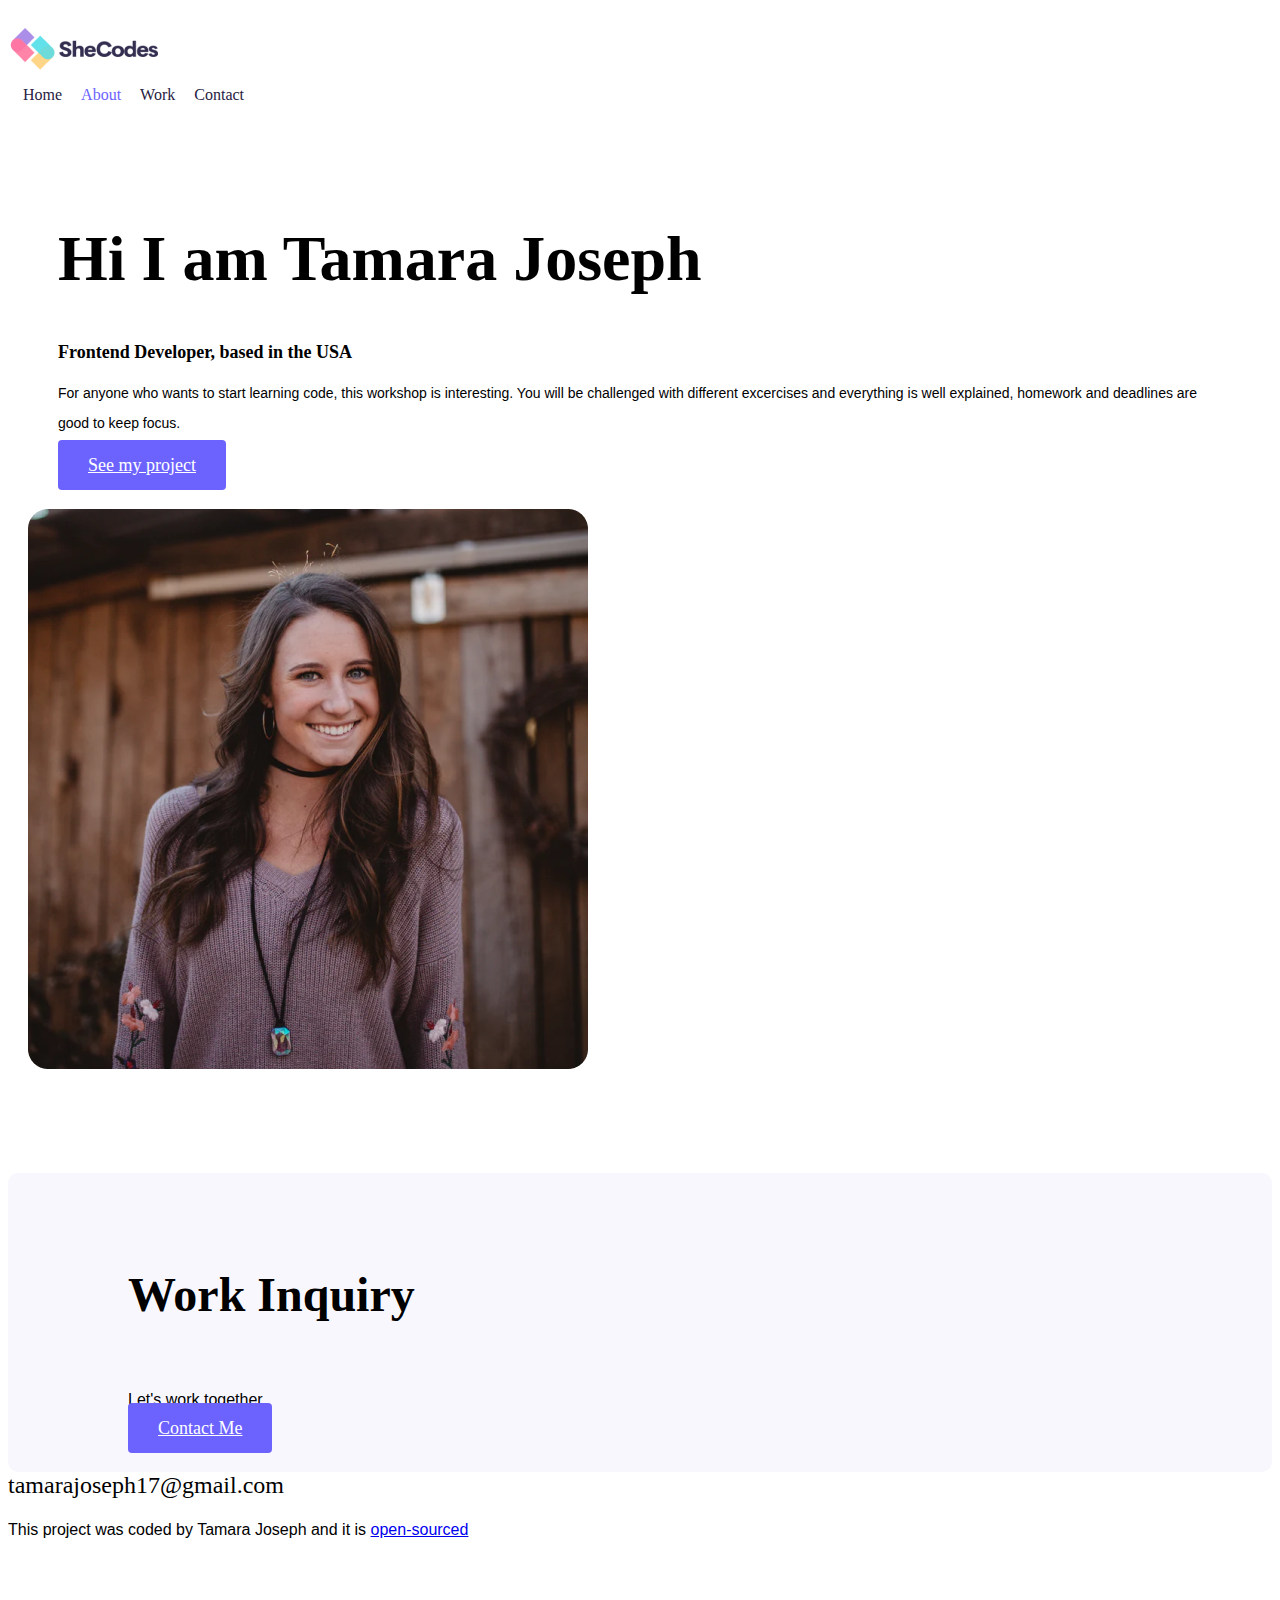
<file: about.html>
<!DOCTYPE html>
<html lang="en">
  <head>
    <meta charset="UTF-8" />
    <meta http-equiv="X-UA-Compatible" content="IE=edge" />
    <meta name="viewport" content="width=device-width, initial-scale=1.0" />
    <meta name="description" content="About Tamara" />
    <title>About Tamara</title>
    <link
      href="https://cdn.jsdelivr.net/npm/bootstrap@5.3.0/dist/css/bootstrap.min.css"
      rel="stylesheet"
      integrity="sha384-9ndCyUaIbzAi2FUVXJi0CjmCapSmO7SnpJef0486qhLnuZ2cdeRhO02iuK6FUUVM"
      crossorigin="anonymous"
    />
    <script
      src="https://cdn.jsdelivr.net/npm/bootstrap@5.3.0/dist/js/bootstrap.bundle.min.js"
      integrity="sha384-geWF76RCwLtnZ8qwWowPQNguL3RmwHVBC9FhGdlKrxdiJJigb/j/68SIy3Te4Bkz"
      crossorigin="anonymous"
    ></script>
    <link rel="stylesheet" href="styles/style.css" />
    <link rel="preconnect" href="https://fonts.googleapis.com" />
    <link rel="preconnect" href="https://fonts.gstatic.com" crossorigin />
    <link
      href="https://fonts.googleapis.com/css2?family=Geologica:wght@100&display=swap"
      rel="stylesheet"
    />
  </head>
  <body>
    <div class="container">
      <nav class="d-flex justify-content-between">
        <img src="images/logo.png" class="logo d-none d-md-block" alt="logo" />
        <ul>
          <li><a href="index.html"> Home</a></li>
          <li class="active">
            <a href="about.html" title="About page"> About</a>
          </li>
          <li><a href="work.html" title="Work page"> Work</a></li>
          <li><a href="contact.html" title="contact page"> Contact</a></li>
        </ul>
      </nav>
    </div>
    <div class="content-container container">
      <div class="row">
        <div class="col-md-6">
          <div class="content">
            <h1 class="mb-4">Hi I am Tamara Joseph</h1>
            <h2 class="mb-4">Frontend Developer, based in the USA</h2>
            <p class="mb-5">
              For anyone who wants to start learning code, this workshop is
              interesting. You will be challenged with different excercises and
              everything is well explained, homework and deadlines are good to
              keep focus.
            </p>
            <a href="work.html" class="btn btn-branding">See my project</a>
          </div>
        </div>
        <div class="col-lg-6">
          <img src="images/portrait.png" alt="portrait" class="img-fluid" />
        </div>
      </div>
    </div>
    <footer class="container">
      <div class="contact-box justify-content-between mb-5 d-none d-md-flex">
        <div>
          <h4>Work Inquiry</h4>
          <p class="text-muted">Let's work together</p>
        </div>
        <div>
          <a href="contact.html" class="btn btn-branding mt-3">Contact Me</a>
        </div>
      </div>
      <div class="d-flex justify-content-center">
        <a href="mailto:tamarajoseph17@gmail.com" class="email-link"
          >tamarajoseph17@gmail.com</a
        >
      </div>
      <div class="social-links d-flex justify-content-center">
        <a href=""><i class="fab fa-github"></i></a>
        <a href=""><i class="fa-brands fa-instagram"></i></a>
        <a href=""><i class="fab fa-twitter"></i></a>
      </div>
      <p class="text-center mt-4">
        This project was coded by Tamara Joseph and it is
        <a
          href="https://github.com/tamarajoseph17/portfolio-project"
          target="_blank"
        >
          open-sourced</a
        >
      </p>
    </footer>
  </body>
</html>
</file>
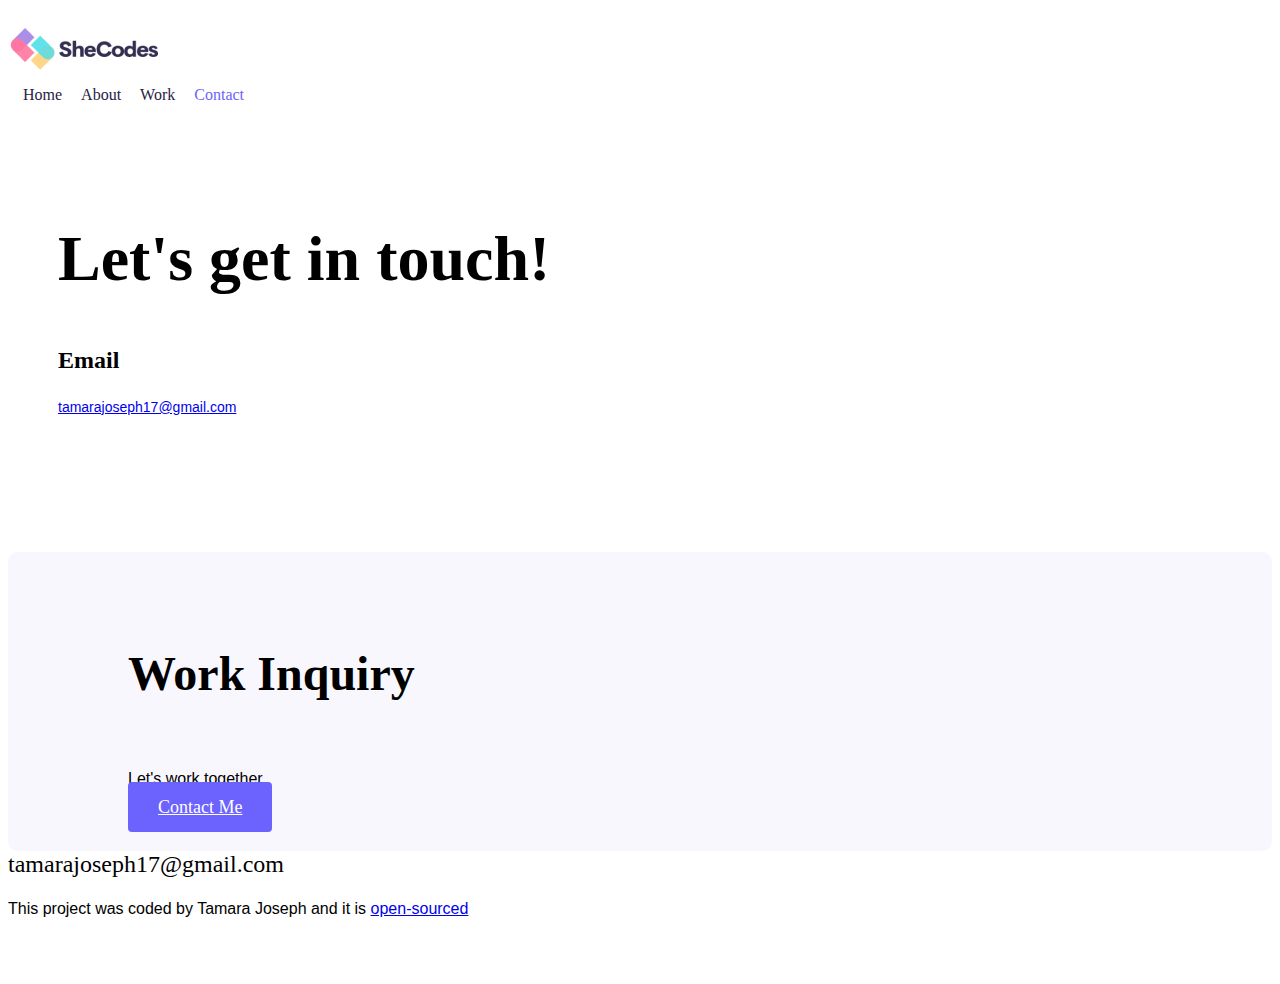
<file: contact.html>
<!DOCTYPE html>
<html lang="en">
  <head>
    <meta charset="UTF-8" />
    <meta name="viewport" content="width=device-width, initial-scale=1.0" />
    <meta name="description" content="Contact Tamara" />
    <title>Contact Tamara</title>
    <link
      href="https://cdn.jsdelivr.net/npm/bootstrap@5.3.0/dist/css/bootstrap.min.css"
      rel="stylesheet"
      integrity="sha384-9ndCyUaIbzAi2FUVXJi0CjmCapSmO7SnpJef0486qhLnuZ2cdeRhO02iuK6FUUVM"
      crossorigin="anonymous"
    />
    <script
      src="https://cdn.jsdelivr.net/npm/bootstrap@5.3.0/dist/js/bootstrap.bundle.min.js"
      integrity="sha384-geWF76RCwLtnZ8qwWowPQNguL3RmwHVBC9FhGdlKrxdiJJigb/j/68SIy3Te4Bkz"
      crossorigin="anonymous"
    ></script>
    <link rel="stylesheet" href="styles/style.css" />
    <link rel="preconnect" href="https://fonts.googleapis.com" />
    <link rel="preconnect" href="https://fonts.gstatic.com" crossorigin />
    <link
      href="https://fonts.googleapis.com/css2?family=Geologica:wght@100&display=swap"
      rel="stylesheet"
    />
  </head>
  <body>
    <div class="container">
      <nav class="d-flex justify-content-between">
        <img src="images/logo.png" class="logo d-none d-md-block" alt="logo" />
        <ul>
          <li><a href="index.html"> Home</a></li>
          <li><a href="about.html" title="About page"> About</a></li>
          <li><a href="work.html" title="Work page"> Work</a></li>
          <li class="active">
            <a href="contact.html" title="contact page"> Contact</a>
          </li>
        </ul>
      </nav>
    </div>
    <div class="content-container container">
      <div class="content">
        <h1 class="mb-5">Let's get in touch!</h1>
        <h3>Email</h3>
        <p>
          <a href="mailto:tamarajoseph17@gmail.com">tamarajoseph17@gmail.com</a>
        </p>
      </div>
    </div>
    <footer class="container">
      <div class="contact-box justify-content-between mb-5 d-none d-md-flex">
        <div>
          <h4>Work Inquiry</h4>
          <p class="text-muted">Let's work together</p>
        </div>
        <div>
          <a href="contact.html" class="btn btn-branding mt-3">Contact Me</a>
        </div>
      </div>
      <div class="d-flex justify-content-center">
        <a href="mailto:tamarajoseph17@gmail.com" class="email-link"
          >tamarajoseph17@gmail.com</a
        >
      </div>
      <div class="social-links d-flex justify-content-center">
        <a href=""><i class="fab fa-github"></i></a>
        <a href=""><i class="fa-brands fa-instagram"></i></a>
        <a href=""><i class="fab fa-twitter"></i></a>
      </div>
      <p class="text-center mt-4">
        This project was coded by Tamara Joseph and it is
        <a
          href="https://github.com/tamarajoseph17/portfolio-project"
          target="_blank"
        >
          open-sourced</a
        >
      </p>
    </footer>
  </body>
</html>
</file>
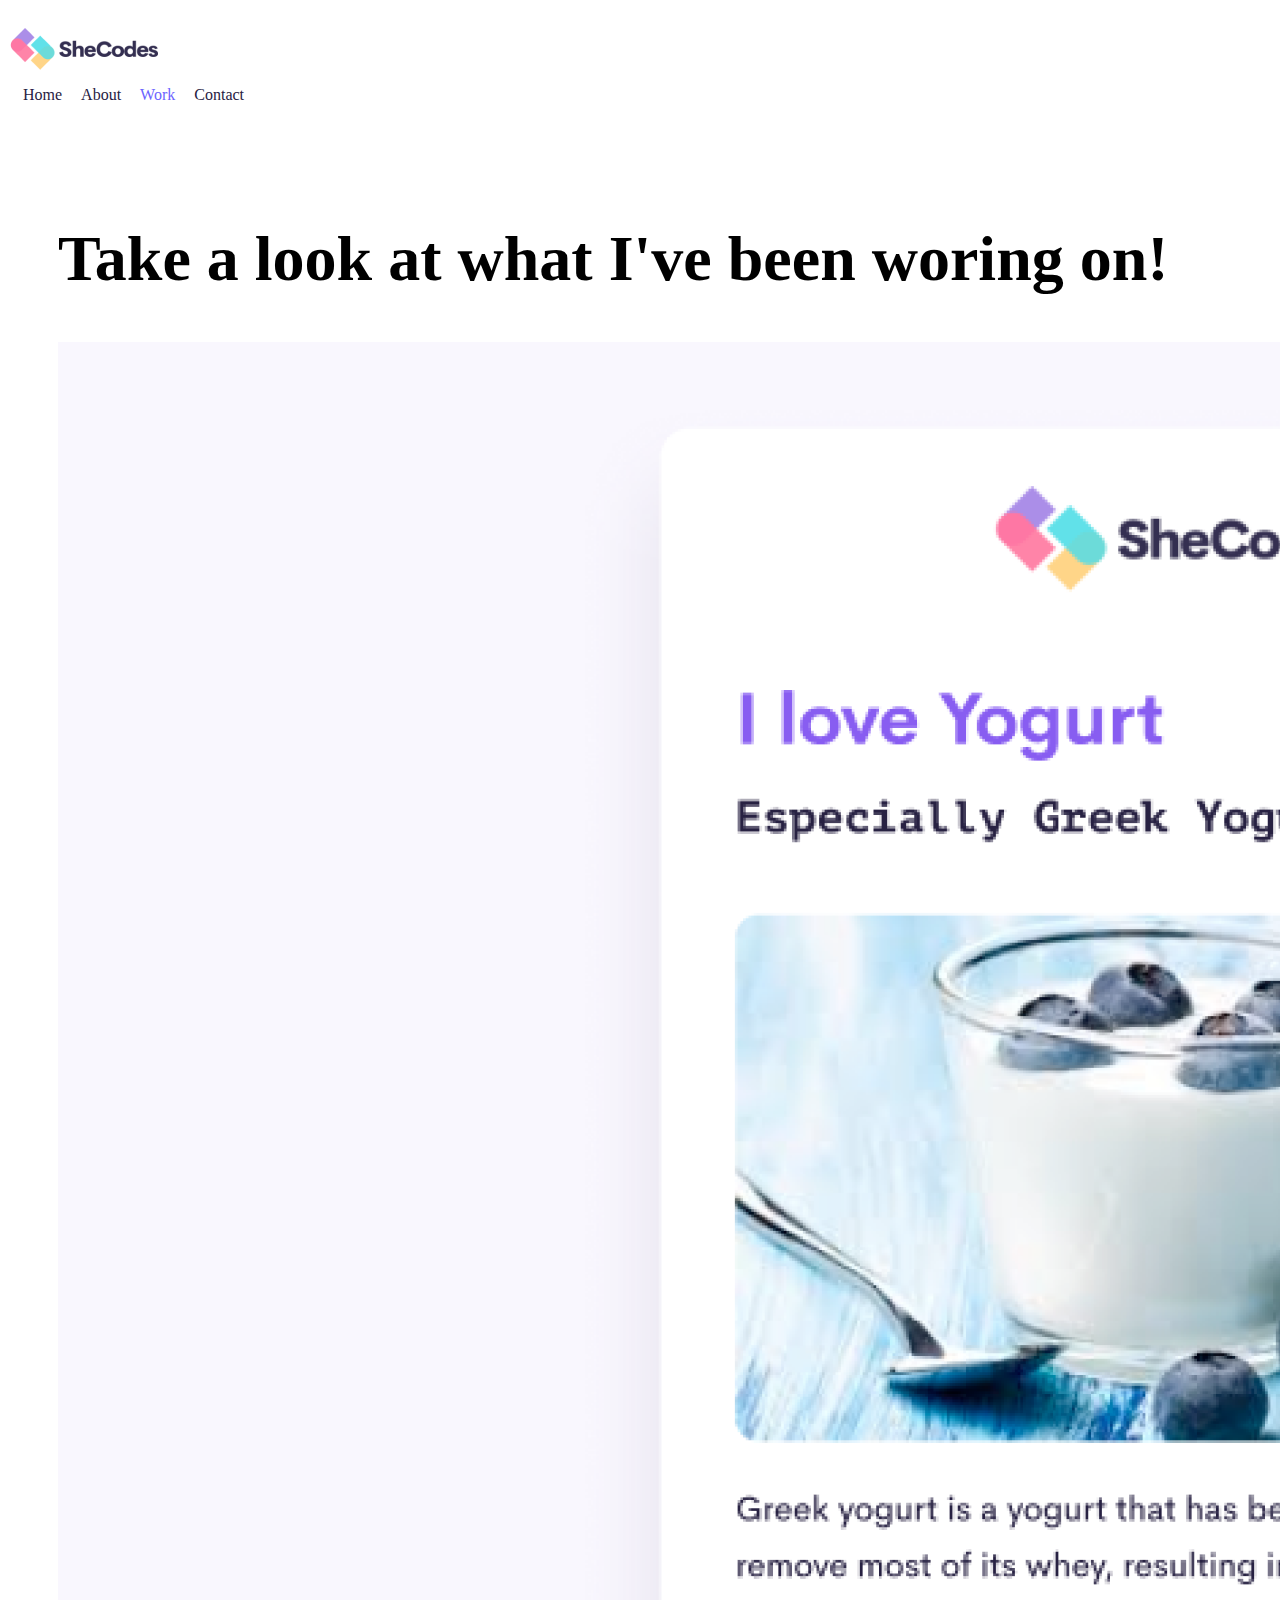
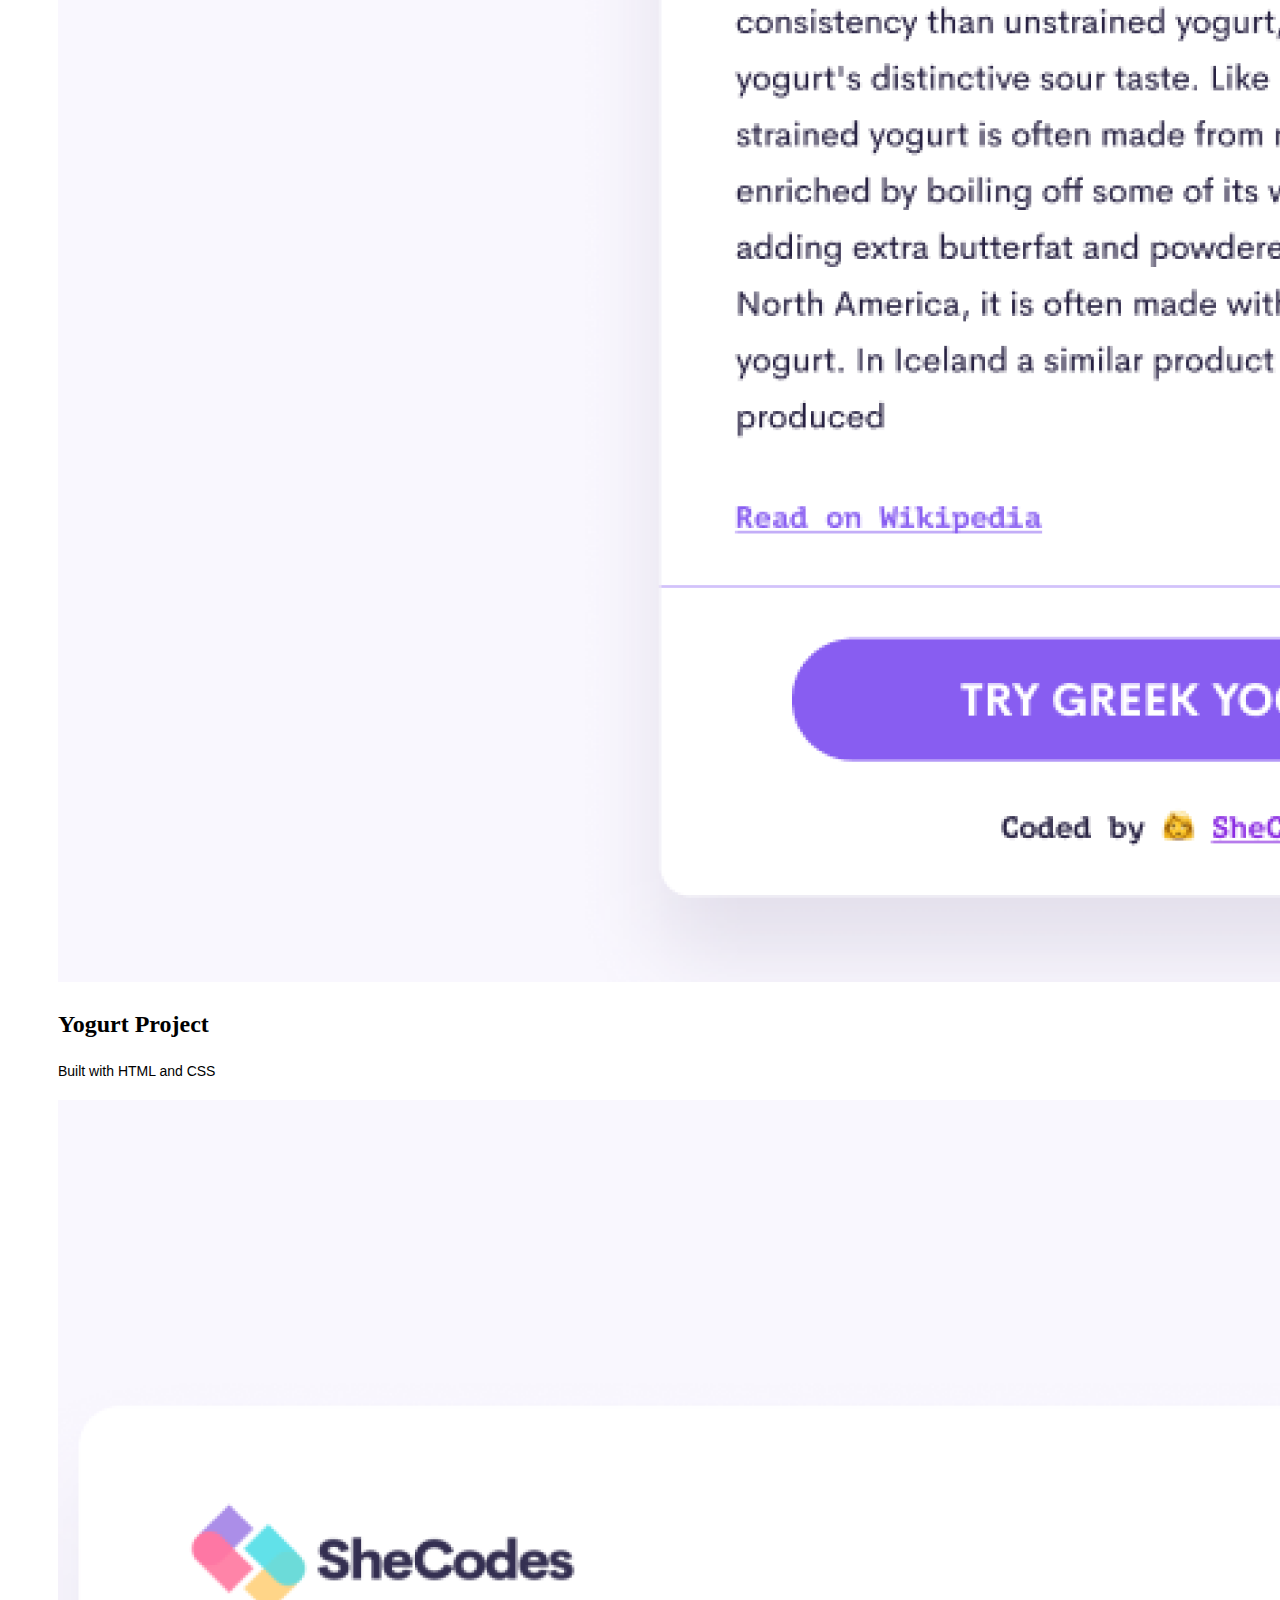
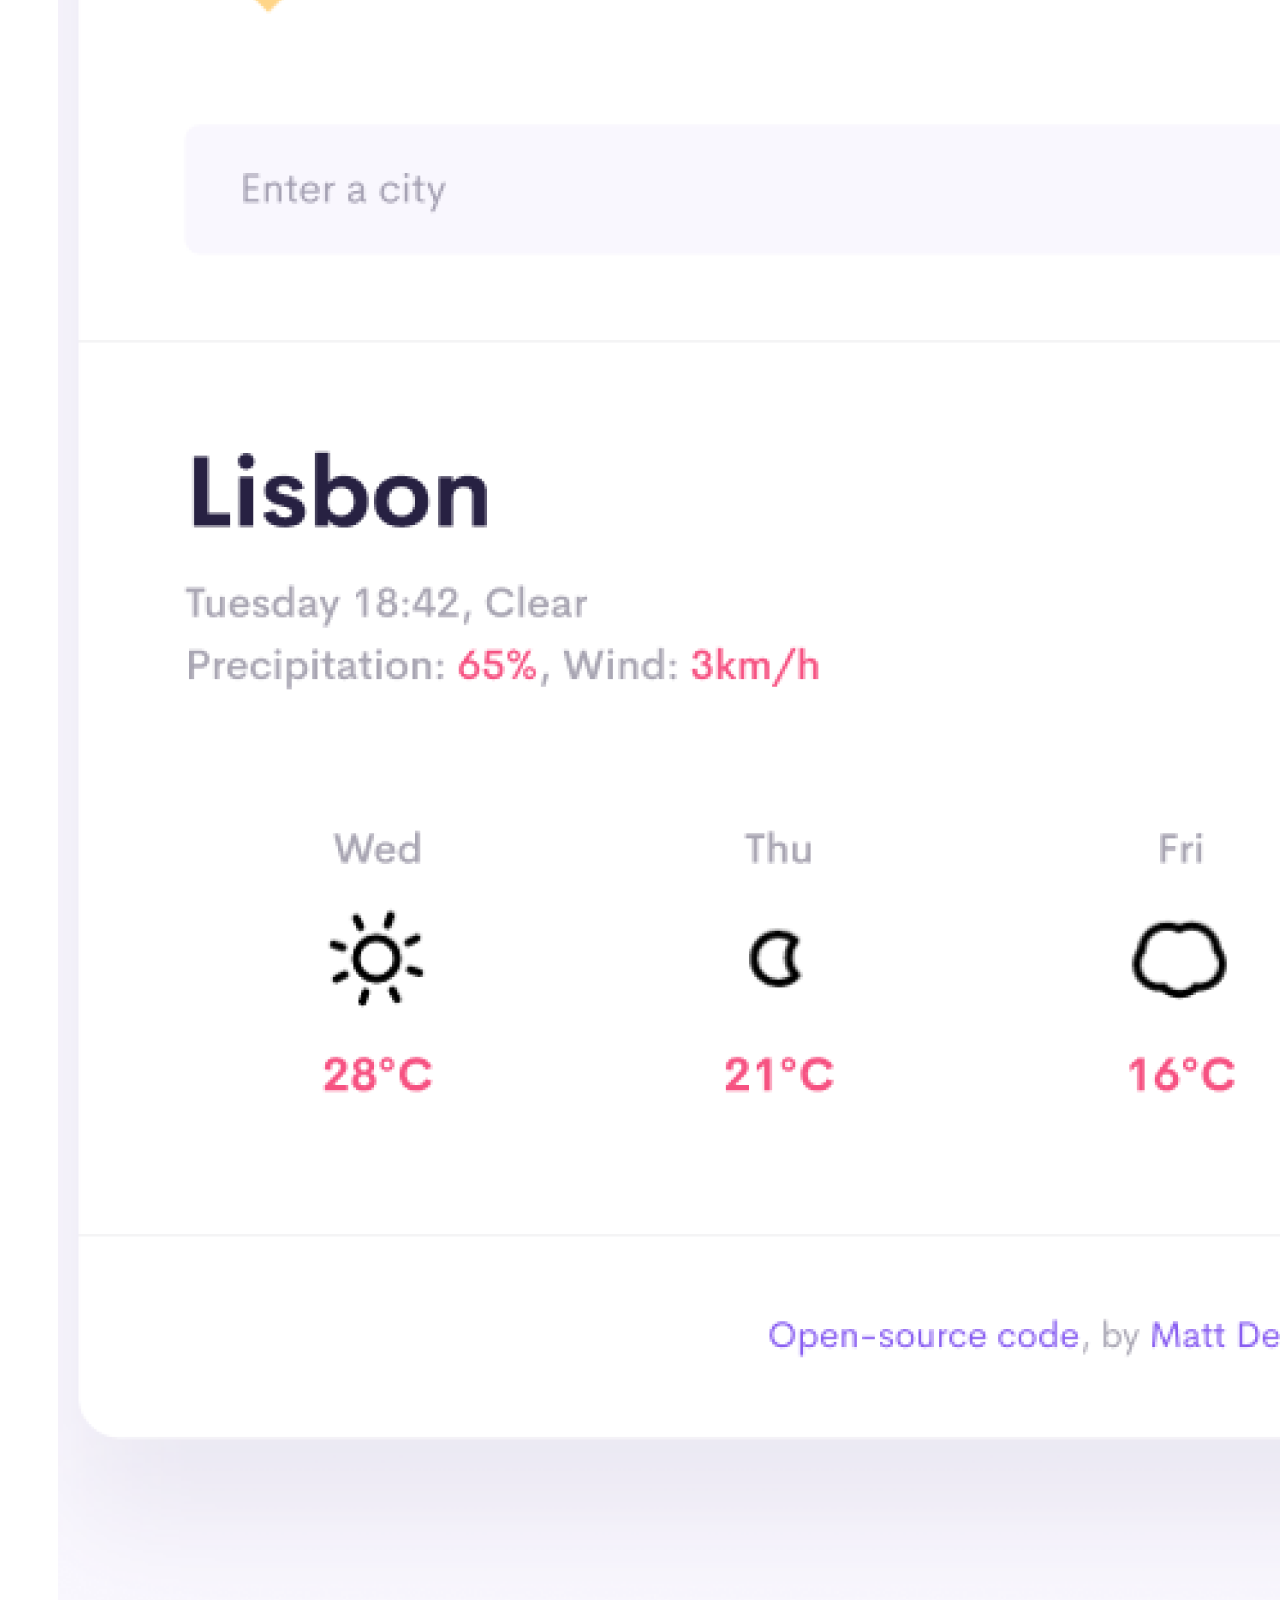
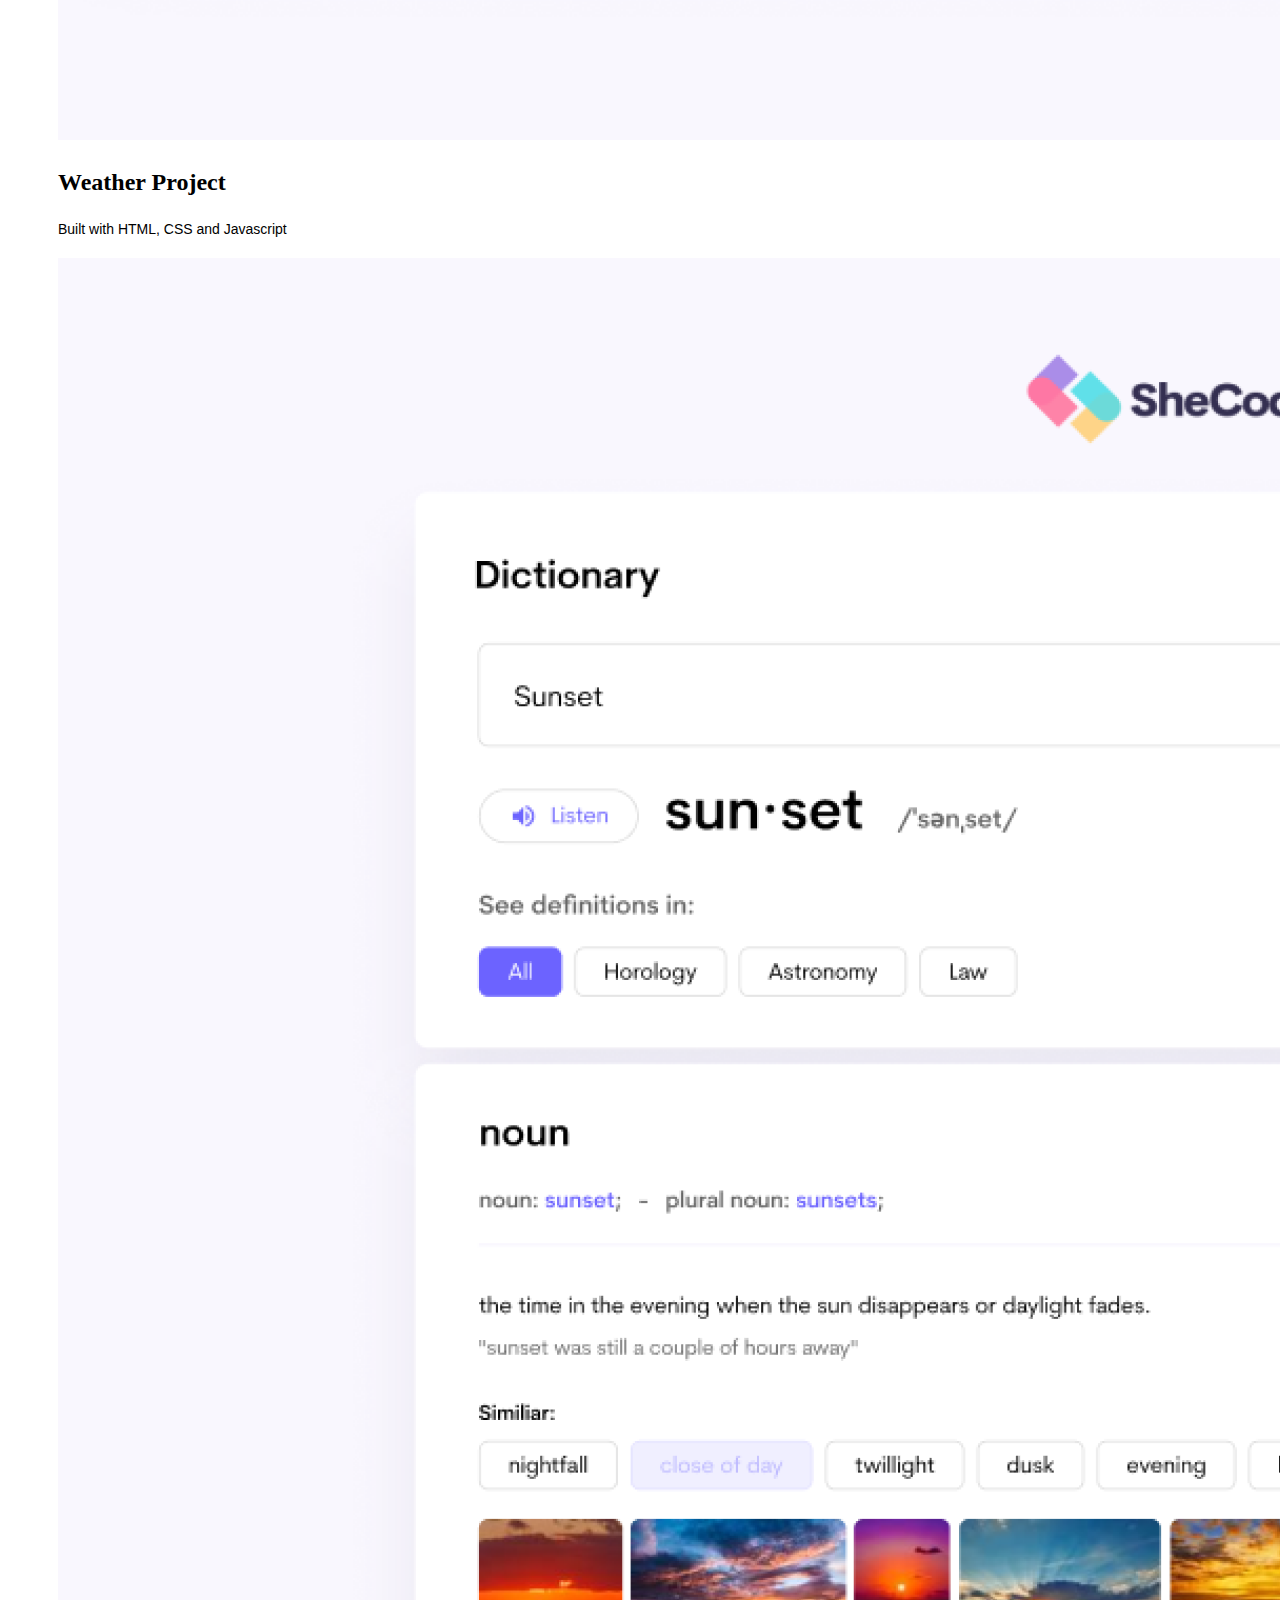
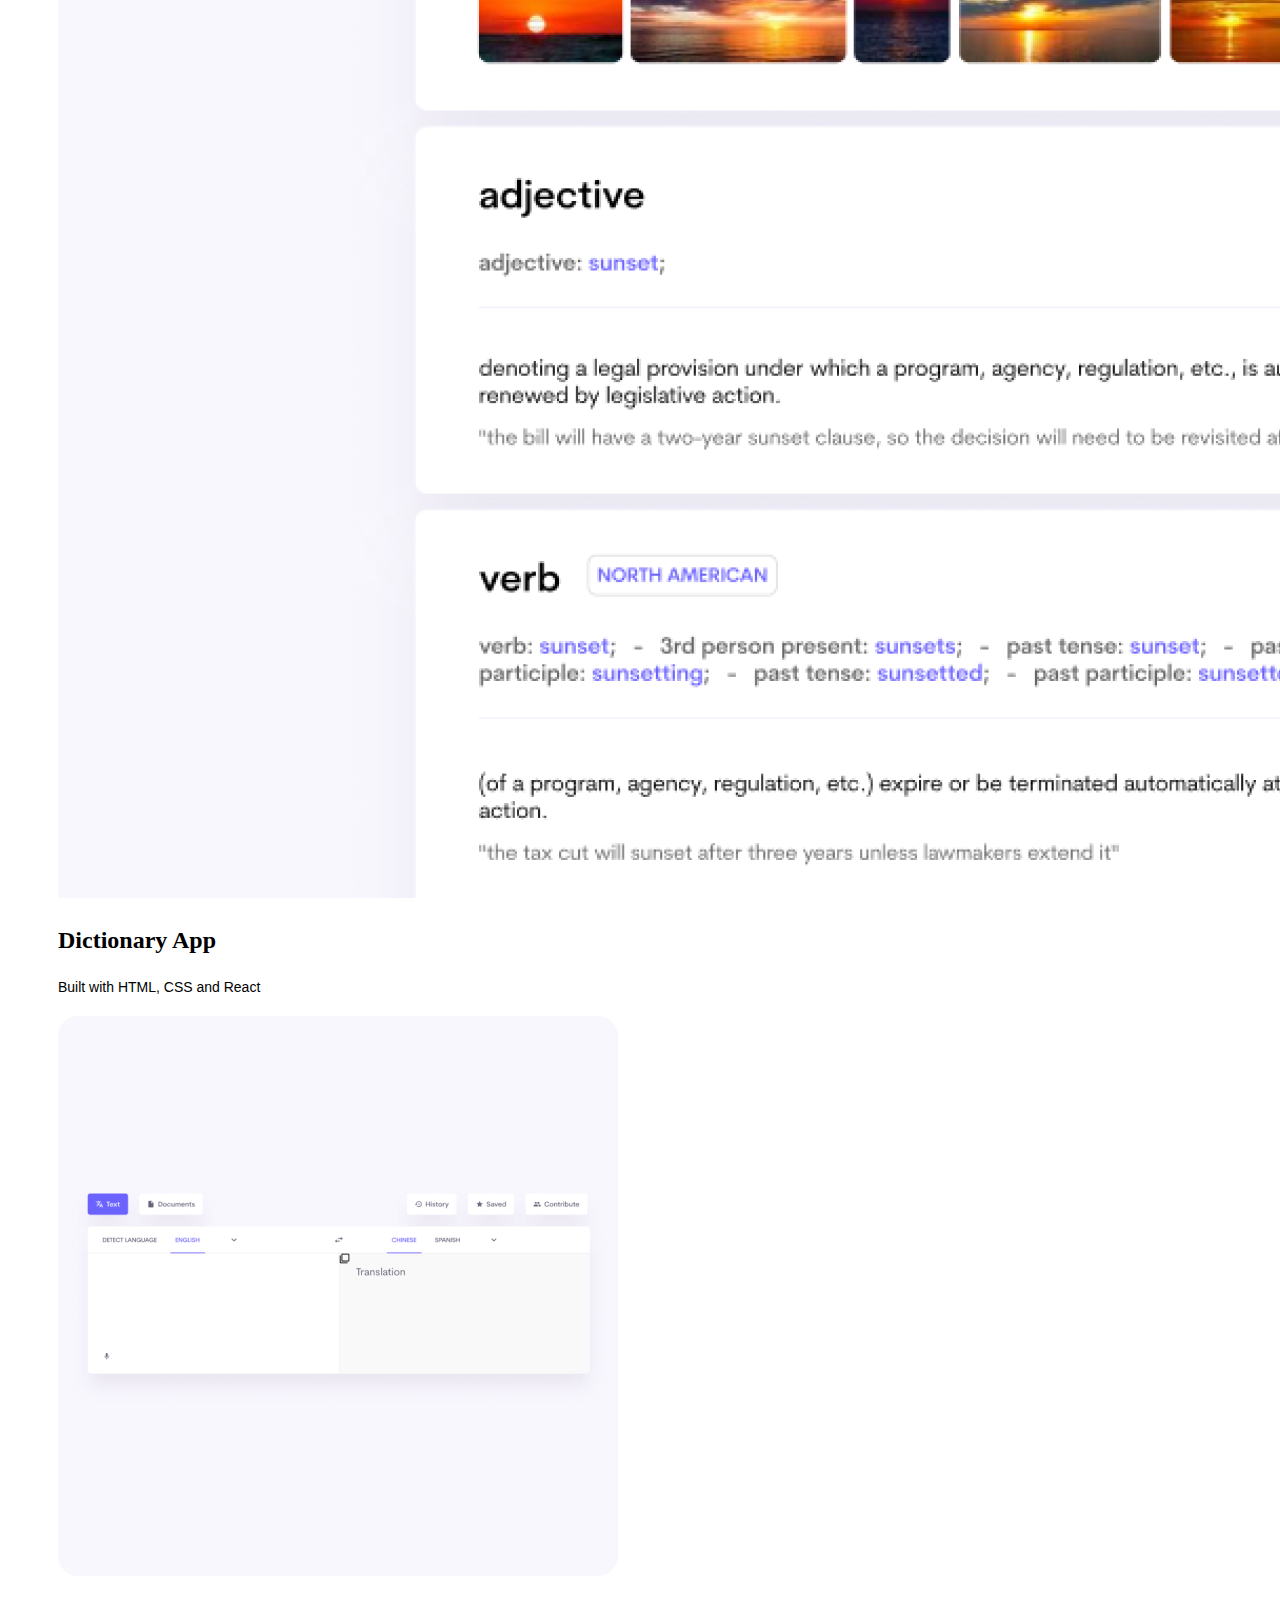
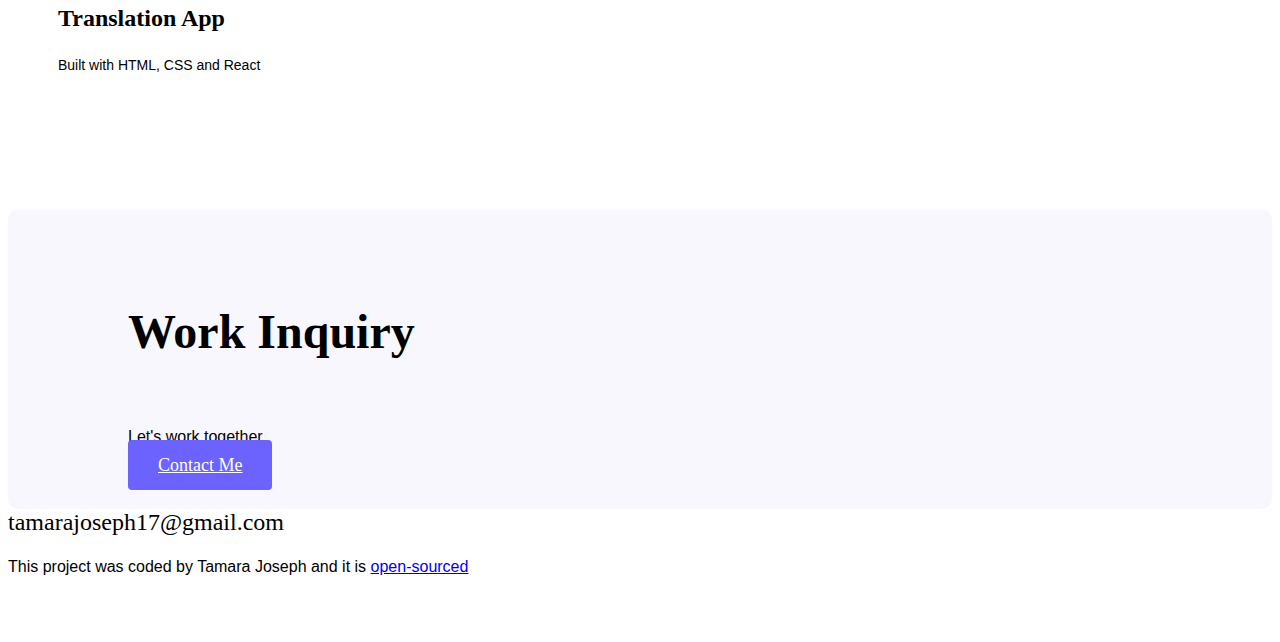
<file: work.html>
<!DOCTYPE html>
<html lang="en">
  <head>
    <meta charset="UTF-8" />
    <meta http-equiv="X-UA-Compatible" content="IE=edge" />
    <meta name="viewport" content="width=device-width, initial-scale=1.0" />
    <meta name="description" content="See all of Tamara's work" />
    <title>Tamara's Work</title>
    <link
      href="https://cdn.jsdelivr.net/npm/bootstrap@5.3.0/dist/css/bootstrap.min.css"
      rel="stylesheet"
      integrity="sha384-9ndCyUaIbzAi2FUVXJi0CjmCapSmO7SnpJef0486qhLnuZ2cdeRhO02iuK6FUUVM"
      crossorigin="anonymous"
    />
    <script
      src="https://cdn.jsdelivr.net/npm/bootstrap@5.3.0/dist/js/bootstrap.bundle.min.js"
      integrity="sha384-geWF76RCwLtnZ8qwWowPQNguL3RmwHVBC9FhGdlKrxdiJJigb/j/68SIy3Te4Bkz"
      crossorigin="anonymous"
    ></script>
    <link rel="stylesheet" href="styles/style.css" />
    <link rel="preconnect" href="https://fonts.googleapis.com" />
    <link rel="preconnect" href="https://fonts.gstatic.com" crossorigin />
    <link
      href="https://fonts.googleapis.com/css2?family=Geologica:wght@100&display=swap"
      rel="stylesheet"
    />
  </head>
  <body>
    <div class="container">
      <nav class="d-flex justify-content-between">
        <img src="images/logo.png" class="logo d-none d-md-block" alt="logo" />
        <ul>
          <li><a href="index.html"> Home</a></li>
          <li><a href="about.html" title="About page"> About</a></li>
          <li class="active">
            <a href="work.html" title="Work page"> Work</a>
          </li>
          <li><a href="contact.html" title="contact page"> Contact</a></li>
        </ul>
      </nav>
    </div>
    <div class="content-container container">
      <div class="content">
        <h1 class="mb-5">Take a look at what I've been woring on!</h1>
        <div class="row">
          <div class="col-md-6 mb-4">
            <img
              src="images/yogurt.png"
              class="img-fluid mb-3 rounded"
              alt=""
            />
            <h3 class="text-center m-0">Yogurt Project</h3>
            <p class="text-center text-muted">Built with HTML and CSS</p>
          </div>
          <div class="col-md-6 mb-4">
            <img
              src="images/weather-app.png"
              class="img-fluid mb-3 rounded"
              alt=""
            />
            <h3 class="text-center m-0">Weather Project</h3>
            <p class="text-center text-muted">
              Built with HTML, CSS and Javascript
            </p>
          </div>
          <div class="col-md-6 mb-4">
            <img
              src="images/dictionary.png"
              class="img-fluid mb-3 rounded"
              alt=""
            />
            <h3 class="text-center m-0">Dictionary App</h3>
            <p class="text-center text-muted">Built with HTML, CSS and React</p>
          </div>
          <div class="col-md-6 mb-4">
            <img src="images/translation.png" class="img-fluid mb-3" alt="" />
            <h3 class="text-center m-0">Translation App</h3>
            <p class="text-center text-muted">Built with HTML, CSS and React</p>
          </div>
        </div>
      </div>
    </div>
    <footer class="container">
      <div class="contact-box justify-content-between mb-5 d-none d-md-flex">
        <div>
          <h4>Work Inquiry</h4>
          <p class="text-muted">Let's work together</p>
        </div>
        <div>
          <a href="contact.html" class="btn btn-branding mt-3">Contact Me</a>
        </div>
      </div>
      <div class="d-flex justify-content-center">
        <a href="mailto:tamarajoseph17@gmail.com" class="email-link"
          >tamarajoseph17@gmail.com</a
        >
      </div>
      <div class="social-links d-flex justify-content-center">
        <a href=""><i class="fab fa-github"></i></a>
        <a href=""><i class="fa-brands fa-instagram"></i></a>
        <a href=""><i class="fab fa-twitter"></i></a>
      </div>
      <p class="text-center mt-4">
        This project was coded by Tamara Joseph and it is
        <a
          href="https://github.com/tamarajoseph17/portfolio-project"
          target="_blank"
        >
          open-sourced</a
        >
      </p>
    </footer>
  </body>
</html>
</file>
<file: styles/style.css>
:root {
  --branding-color: #6c63ff;
  --secondary-color: #f9f7fe;
  --heading-font-family: "Playfair Display", serif;
  --default-font-family: "Poppins", serif;
}

h1,
h2,
h3,
h4,
h5,
h6 {
  color: black;
  font-family: var(--heading-font-family);
  font-weight: bold;
}

h1 {
  font-size: 96px;
  line-height: 1.5;
}

h2 {
  font-size: 64px;
}

h4 {
  font-size: 48px;
}

p {
  font-family: "Poppins", sans-serif;
  font-weight: normal;
  font-size: 16px;
  line-height: 30px;
}

.greeting {
  background: var(--secondary-color);
  text-align: center;
  padding: 80px 20px;
}

.greeting p {
  font-size: 36px;
  font-weight: bold;
}
.greeting h2 {
  font-family: "Poppins", sans-serif;
  font-weight: normal;
  line-height: 2;
  font-size: 24px;
}

.content-container {
  padding: 40px 20px;
}

.content h1 {
  font-size: 64px;
  line-height: 80px;
}

.content h2 {
  font-size: 18px;
  font-family: var(--default-font-family);
}

.content h3 {
  font-size: 24px;
  line-height: 1.5;
  margin: 20px 0 0;
  font-family: var(--default-font-family);
}

.content p {
  font-size: 14px;
}

.content {
  margin: 30px;
}

.btn-branding {
  background: #6c63ff;
  border-radius: 4px;
  color: white;
  font-size: 18px;
  line-height: 27px;
  padding: 15px 30px;
}

.btn-branding-outline {
  color: var(--branding-color);
  border: 1px solid var(--branding-color);
  font-size: 18px;
  line-height: 27px;
  padding: 15px 30px;
  border-radius: 4px;
}

.project-description {
  padding: 0 30px;
}

.logo {
  max-width: 150px;
}

nav {
  padding: 20px 0;
}

nav ul {
  margin: 0;
  padding: 0;
}

nav li {
  display: inline;
  list-style: none;
  line-height: 42px;
  margin-left: 15px;
}

nav a {
  text-decoration: none;
  color: #272142;
  transition: all 150ms ease-in-out;
}

nav a:hover,
nav li.active a {
  color: var(--branding-color);
}

footer {
  margin: 60px 0;
}

footer .contact-box {
  background: var(--secondary-color);
  padding: 30px 120px;
  border-radius: 10px;
}

footer .contact-box p {
  margin: 0;
}

footer .email-link {
  text-decoration: none;
  color: black;
  font-size: 24px;
}

footer .email-link:hover {
  color: var(--branding-color);
  font-family: var(--heading-font-family);
}

footer .social-links {
  margin: 0 20px;
  color: var(--branding-color);
}

@media (max-width: 900px) {
  h1 {
    font-size: 44px;
    line-height: 56px;
  }

  h2 {
    font-size: 44px;
  }

  h4 {
    font-size: 26px;
  }

  .btn {
    font-size: 18px;
  }

  .content {
    text-align: center;
    padding: 0;
  }

  .project-description {
    padding: 0;
    text-align: center;
  }

  nav a {
    font-size: 12px;
  }
}
</file>
